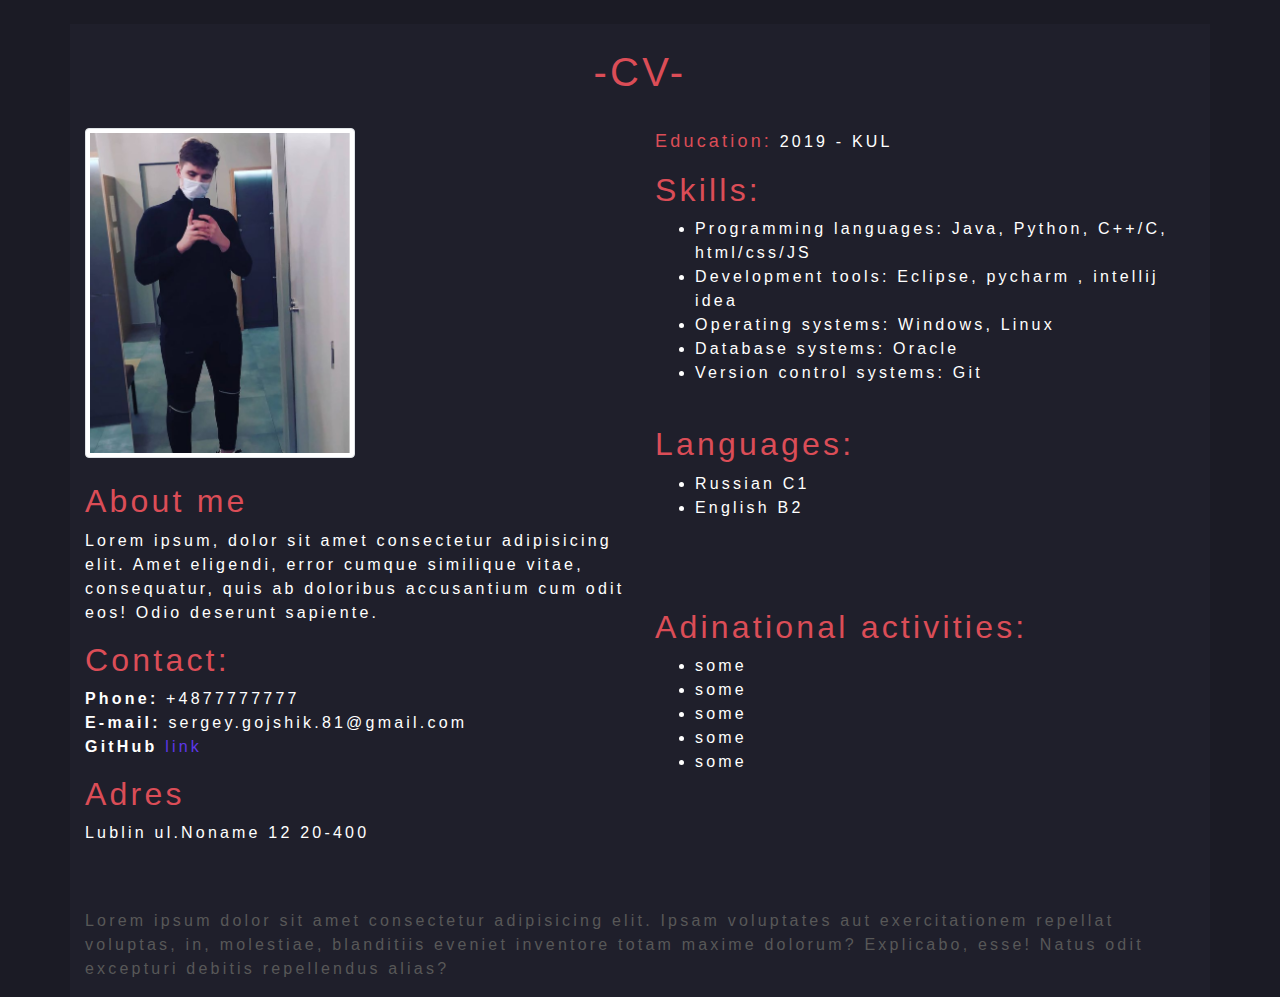
<file: cv.html>
<!DOCTYPE html>
<html lang="en">
<head>
    <meta charset="UTF-8">
    <meta http-equiv="X-UA-Compatible" content="IE=edge">
    <meta name="viewport" content="width=device-width, initial-scale=1.0">
    <link rel="stylesheet" href="https://stackpath.bootstrapcdn.com/bootstrap/4.4.1/css/bootstrap.min.css" integrity="sha384-Vkoo8x4CGsO3+Hhxv8T/Q5PaXtkKtu6ug5TOeNV6gBiFeWPGFN9MuhOf23Q9Ifjh" crossorigin="anonymous">
    <link rel="stylesheet" href="style.css">
    <title>Document</title>
</head>
<body>
    <br>
    <div class="container">
        <br>
        <div class="col">
            <h1>-CV-</h1>
        </div>
        <div class="w-100"></div>
        <div class="row">
          <div class="col">
            <br>
            <img src="img/chrome_KQ4zV9n8iM.png" alt="..." class="img-thumbnail">
            <br>
            <br>
            <div class="About">
                <h2>About me</h2>
                <p>Lorem ipsum, dolor sit amet consectetur adipisicing elit. Amet eligendi, error cumque similique vitae, consequatur, quis ab doloribus accusantium cum odit eos! Odio deserunt sapiente.</p>
            </div>
            <div class="Kontakt">
                <h2>Contact:</h2>
                <p>
                    <strong>Phone:</strong> +4877777777 <br> 
                    <strong>E-mail: </strong>sergey.gojshik.81@gmail.com <br>
                    <strong>GitHub </strong><a href="https://github.com/chas523">link</a>
                </p>
            </div>
            <div class="adres">
                <h2>Adres</h2>
                <p>Lublin ul.Noname 12 20-400</p>
            </div>
          </div>

          
          <div class="col">
              <br>
              <div class="education">
                <p><span>Education:</span> 2019 - KUL</p>
              </div>
              
              <div class="Skills">
                  <h2>Skills:</h2>
                  <ul>
                      <li>Programming languages: Java, Python, C++/C, html/css/JS</li>
                      <li>Development tools:  Eclipse, pycharm , intellij idea</li>
                      <li>Operating systems: Windows, Linux</li>
                      <li>Database systems: Oracle</li>
                      <li>Version control systems: Git</li>
                  </ul>
              </div>   
              <br>
              <div class="Languages">
                  <h2>Languages:</h2>
                  <ul>
                      <li>Russian C1</li>
                      <li>English B2</li>
                  </ul>
              </div>      
              <br>
              <br><br>
              <div class="add-info">
                  <h2>Adinational activities:</h2>
                  <ul>
                      <li>some</li>
                      <li>some</li>
                      <li>some</li>
                      <li>some</li>
                      <li>some</li>
                  </ul>
              </div>     
          </div>
          <div class="w-100"></div>
          <br>
          <br>
          <div class="col">
              <p class="button-text">Lorem ipsum dolor sit amet consectetur adipisicing elit. Ipsam voluptates aut exercitationem repellat voluptas, in, molestiae, blanditiis eveniet inventore totam maxime dolorum? Explicabo, esse! Natus odit excepturi debitis repellendus alias?</p>
          </div>
        </div>
      </div>
</body>
</html>
</file>
<file: style.css>
body { 
    background: #1B1B25;
    font-family: 'Josefin Sans', sans-serif;

}
p {
   
    letter-spacing: .2rem;
  }
span{
    font-size: large;
    color: #DB4D57;
}
li{
    letter-spacing: .2rem; 
}
hr {
    color: wheat;
}
.container{
    background-color: #1f1f2b;;
    color: white;
 }

h1 {
    text-align: center;
    color:#DB4D57;
    letter-spacing: .2rem;
}
h2 {
    letter-spacing: .2rem;
    color: #DB4D57
}
img { 
    width: 50%;
    height: 50%;
}
a {

    color: #5d37e9;
}
a:hover{
    color: #e93737;
}

.button-text{
    color: rgb(88, 88, 88);
}
</file>
